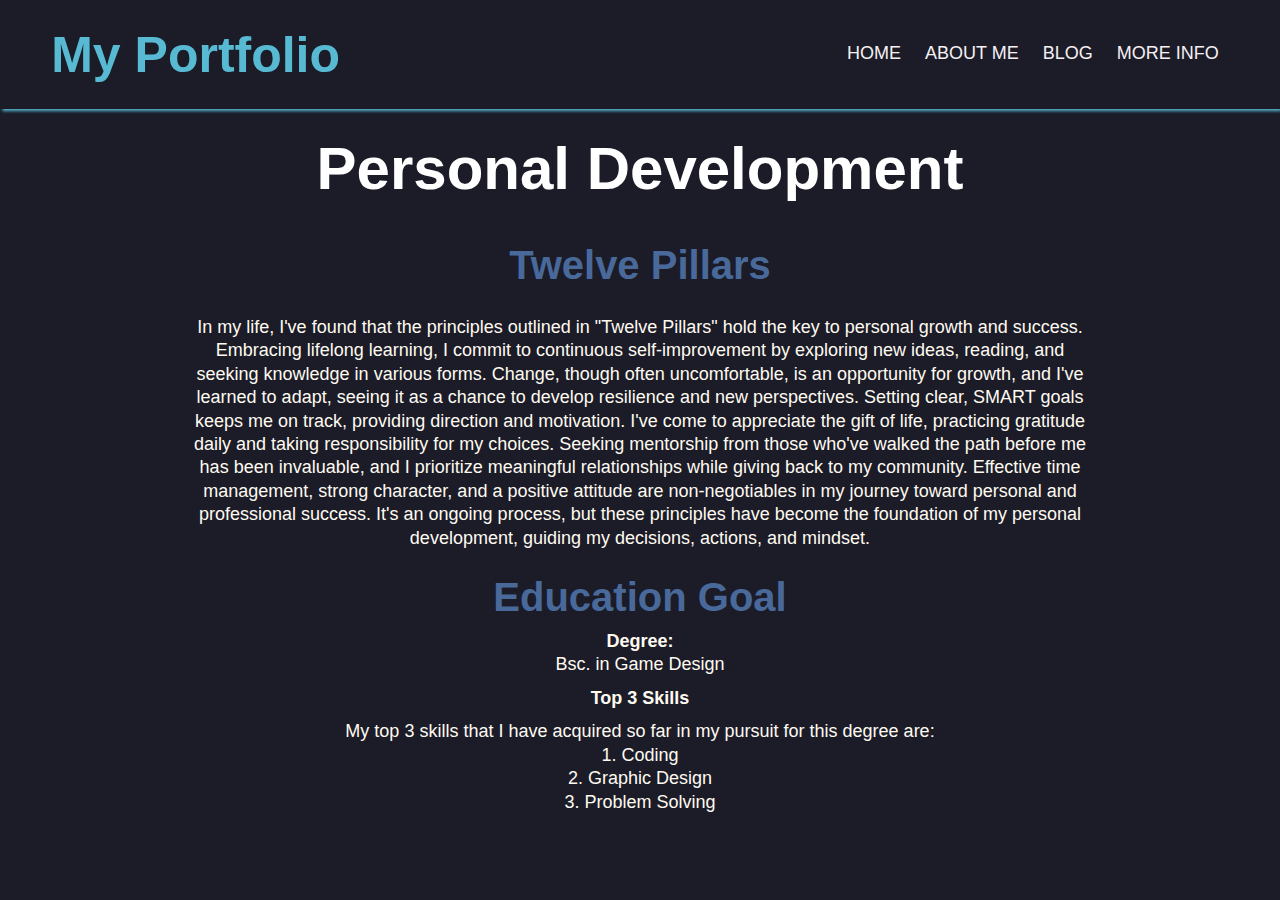
<file: personaldev.html>
<!DOCTYPE html>
<html lang="en">

<head>
	<title>Personal Portfolio</title>
	<meta charset="utf-8">
	<meta name="viewport" content="width=device-width, initial-scale=1.0">
	<link rel="stylesheet" href="style.css">

</head>

<body>

	<section class="header">
		<nav>
			<h1 class="logo">My Portfolio</h1>
			<div class="nav-links">
				<ul>
					<li><a href="index.html">HOME</a></li>
					<li><a href="about.html">ABOUT ME</a></li>
					<li class="dropdown">
                    	<a>BLOG</a>
                    	<div class="dropdown-content">
                        	<a href="blog.html">My Personality</a>
                        	<a href="personaldev.html">Personal Development</a>
                    	</div>
                	</li>
					<li class="dropdown">
						<a>MORE INFO</a>
						<div class="dropdown-content">
							<a href="storyboard.html">Storyboard</a>
							<a href="reference.html">References</a>
						</div>
					</li>
				</ul>
			</div>
		</nav>
	</section>

	<section class="personaldev">
		<h1>Personal Development</h1>

		<div class="p-devcont">
			<h2>Twelve Pillars</h2>
			<p style="padding: 18px 15% 25px 15%;">In my life, I've found that the principles outlined in "Twelve Pillars" hold the key to personal growth and success. Embracing lifelong learning, I commit to continuous self-improvement by exploring new ideas, reading, and seeking knowledge in various forms. Change, though often uncomfortable, is an opportunity for growth, and I've learned to adapt, seeing it as a chance to develop resilience and new perspectives. Setting clear, SMART goals keeps me on track, providing direction and motivation. I've come to appreciate the gift of life, practicing gratitude daily and taking responsibility for my choices. Seeking mentorship from those who've walked the path before me has been invaluable, and I prioritize meaningful relationships while giving back to my community. Effective time management, strong character, and a positive attitude are non-negotiables in my journey toward personal and professional success. It's an ongoing process, but these principles have become the foundation of my personal development, guiding my decisions, actions, and mindset.</p>
			
			<h2>Education Goal</h2>
			<p><b>Degree: </b><br>Bsc. in Game Design</p>
			<p><b>Top 3 Skills</b></p>
			<p>My top 3 skills that I have acquired so far in my pursuit for this degree are:<br>1. Coding<br>2. Graphic Design<br>3. Problem Solving</p>
		</div>
		
	</section>

</body>
</html>
</file>
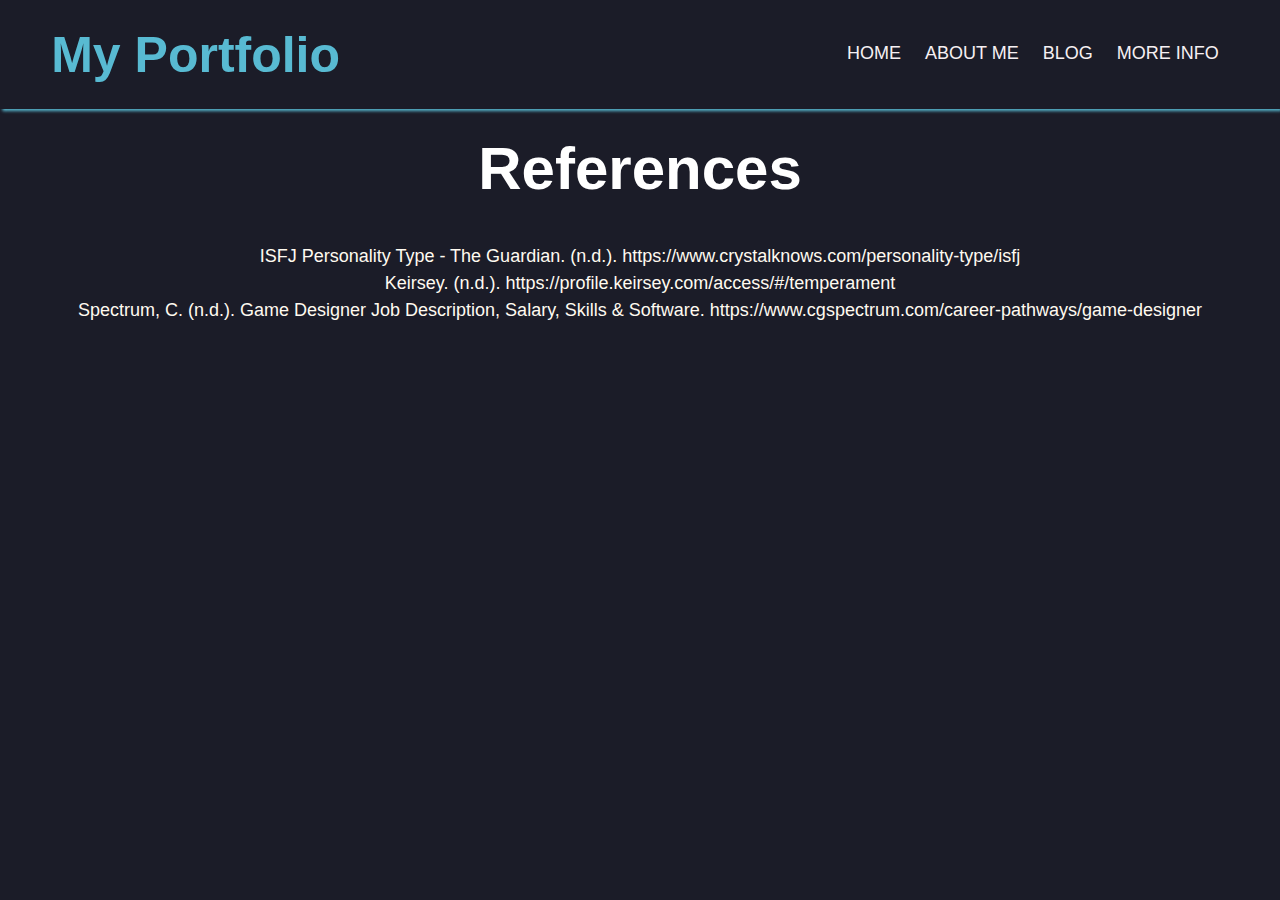
<file: reference.html>
<!DOCTYPE html>
<html lang="en">

<head>
	<title>Personal Portfolio</title>
	<meta charset="utf-8">
	<meta name="viewport" content="width=device-width, initial-scale=1.0">
	<link rel="stylesheet" href="style.css">

</head>

<body>
	<section class="header">
		<nav>
			<h1 class="logo">My Portfolio</h1>
			<div class="nav-links">
				<ul>
					<li><a href="index.html">HOME</a></li>
					<li><a href="about.html">ABOUT ME</a></li>
					<li class="dropdown">
                    	<a>BLOG</a>
                    	<div class="dropdown-content">
                        	<a href="blog.html">My Personality</a>
                        	<a href="personaldev.html">Personal Development</a>
                    	</div>
                	</li>
					<li class="dropdown">
						<a>MORE INFO</a>
						<div class="dropdown-content">
							<a href="storyboard.html">Storyboard</a>
							<a href="reference.html">References</a>
						</div>
					</li>
				</ul>
			</div>
		</nav>
	</section>

    <div class="references">
    	<h1>References</h1>
        <p>ISFJ Personality Type - The Guardian. (n.d.). https://www.crystalknows.com/personality-type/isfj<br> Keirsey. (n.d.). https://profile.keirsey.com/access/#/temperament <br>Spectrum, C. (n.d.). Game Designer Job Description, Salary, Skills & Software. https://www.cgspectrum.com/career-pathways/game-designer</p>
    </div>

</body>
</html>
</file>
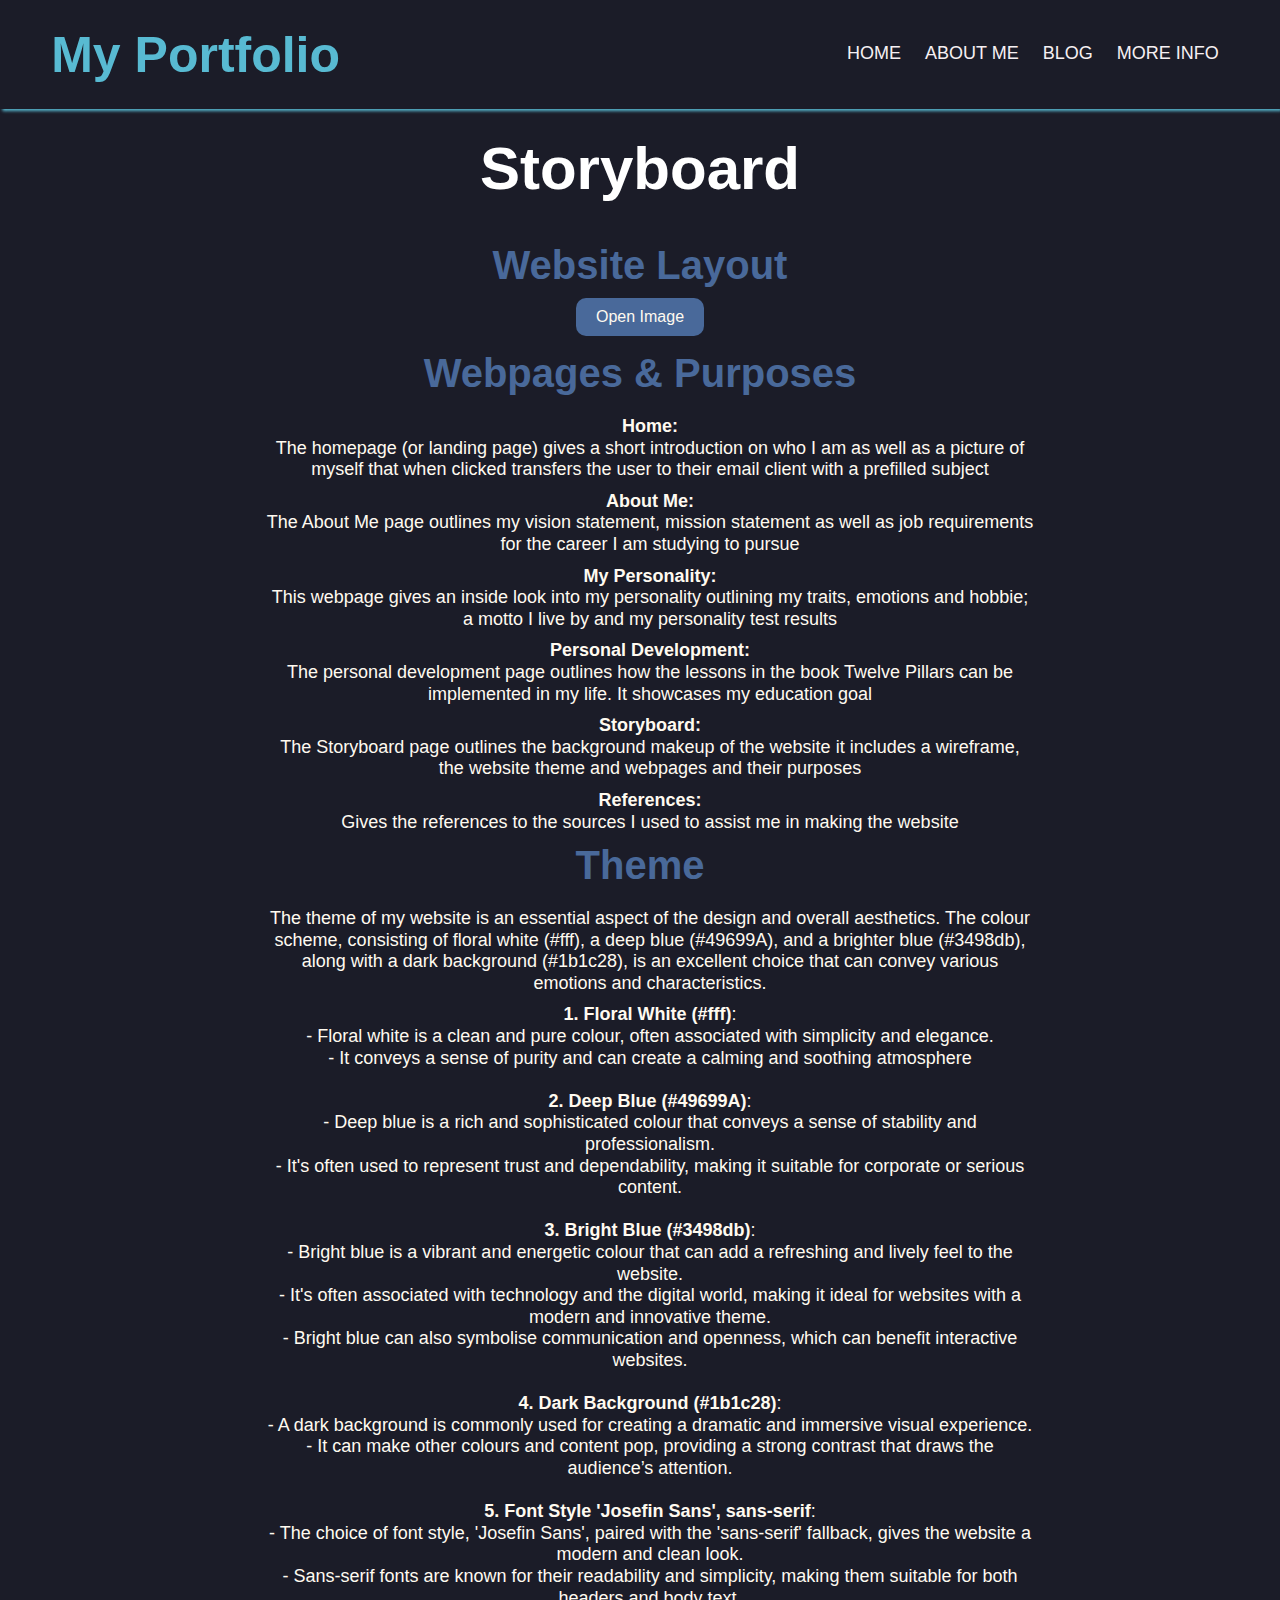
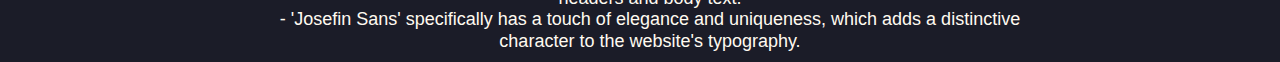
<file: storyboard.html>
<!DOCTYPE html>
<html lang="en">

<head>
	<title>Personal Portfolio</title>
	<meta charset="utf-8">
	<meta name="viewport" content="width=device-width, initial-scale=1.0">
	<link rel="stylesheet" href="style.css">

</head>

<body>
	<section class="header">
		<nav>
			<h1 class="logo">My Portfolio</h1>
			<div class="nav-links">
				<ul>
					<li><a href="index.html">HOME</a></li>
					<li><a href="about.html">ABOUT ME</a></li>
					<li class="dropdown">
                    	<a>BLOG</a>
                    	<div class="dropdown-content">
                        	<a href="blog.html">My Personality</a>
                        	<a href="personaldev.html">Personal Development</a>
                    	</div>
                	</li>
					<li class="dropdown">
						<a>MORE INFO</a>
						<div class="dropdown-content">
							<a href="storyboard.html">Storyboard</a>
							<a href="reference.html">References</a>
						</div>
					</li>
				</ul>
			</div>
		</nav>
	</section>

	<section class="storyboard">
		<h1>Storyboard</h1>		

		<div class="story-content">
			<h2>Website Layout</h2>
			<button>
        		<a href="../Assets/Images/diagram.jpg" target="_blank">Open Image</a>
   		 	</button>

			<h2 style="padding-top: 15px;">Webpages & Purposes</h2>
			<p><b>Home:</b><br>The homepage (or landing page) gives a short introduction on who I am as well as a picture of myself that when clicked transfers the user to their email client with a prefilled subject</p>
			
			<p><b>About Me:</b><br>The About Me page outlines my vision statement, mission statement as well as job requirements for the career I am studying to pursue</p>
			
			<p><b>My Personality:</b><br>This webpage gives an inside look into my personality outlining my traits, emotions and hobbie; a motto I live by and my personality test results</p>
			
			<p><b>Personal Development:</b><br>The personal development page outlines how the lessons in the book Twelve Pillars can be implemented in my life. It showcases my education goal</p>

			<p><b>Storyboard:</b><br>The Storyboard page outlines the background makeup of the website it includes a wireframe, the website theme and webpages and their purposes</p>
			
			<p><b>References:</b><br>Gives the references to the sources I used to assist me in making the website</p>

			<h2>Theme</h2>
			<p>
			The theme of my website is an essential aspect of the design and overall aesthetics. The colour scheme, consisting of floral white (#fff), a deep blue (#49699A), and a brighter blue (#3498db), along with a dark background (#1b1c28), is an excellent choice that can convey various emotions and characteristics.</p>

			<p>
			<b>1. Floral White (#fff)</b>:<br>
		   	- Floral white is a clean and pure colour, often associated with simplicity and elegance.<br>
		   	- It conveys a sense of purity and can create a calming and soothing atmosphere<br><br>
			<b>2. Deep Blue (#49699A)</b>:<br>
		   	- Deep blue is a rich and sophisticated colour that conveys a sense of stability and professionalism.<br>
		   	- It's often used to represent trust and dependability, making it suitable for corporate or serious content.<br><br>
			<b>3. Bright Blue (#3498db)</b>:<br>
		   	- Bright blue is a vibrant and energetic colour that can add a refreshing and lively feel to the website.<br>
		   	- It's often associated with technology and the digital world, making it ideal for websites with a modern and innovative theme.<br>
		   	- Bright blue can also symbolise communication and openness, which can benefit interactive websites.<br><br>

			<b>4. Dark Background (#1b1c28)</b>:<br>
		   	- A dark background is commonly used for creating a dramatic and immersive visual experience.<br>
			- It can make other colours and content pop, providing a strong contrast that draws the audience’s attention.<br><br>
			<b>5. Font Style 'Josefin Sans', sans-serif</b>:<br>
		  	- The choice of font style, 'Josefin Sans', paired with the 'sans-serif' fallback, gives the website a modern and clean look.<br>
		   	- Sans-serif fonts are known for their readability and simplicity, making them suitable for both headers and body text.<br>
		   	- 'Josefin Sans' specifically has a touch of elegance and uniqueness, which adds a distinctive character to the website's typography.
			</p>
		</div>
	</section>
</body>
</html>
</file>
<file: style.css>
*{
	background-color: #1b1c28;
	margin: 0px;
	padding: 0;
}

.header{
	position: fixed;
	top: 0;
	left: 0;
	width: 100%;
	z-index: 2;
	box-shadow:1.5px 2px 3px #58bad2 ;

}
.logo{
	color: #58bad2;
	font-size: 50px;
	font-family: 'Josefin Sans', sans-serif;
}
nav{
	display: flex;
	padding: 2%  4%;
	justify-content: space-between;
	align-items: center;
}
.nav-links{
	flex: 1;
	text-align: right;
	background-color: ;
}
.nav-links ul li{
	list-style: none;
	display: inline-block;
	padding: 8px 10px;
	position: relative;
}
.nav-links ul li a{
	color: #f6f0f3;
	text-decoration: none;
	font-family: 'Josefin Sans', sans-serif;
	font-size: 18px;
}
.nav-links ul li::after{
	content: '';
	width: 0%;
	height: 2px;
	background: #747970;
	display: block;
	margin: auto;
	transition: 0.2s;
}
.nav-links ul li:hover::after{
	width:100%;
}

.nav-links ul li.dropdown:hover .dropdown-content {
    display: block;
}

.nav-links ul li.dropdown .dropdown-content {
    display: none;
    position: absolute;
    background-color: #1b1c28;
    min-width: 160px;
    z-index: 1;
    text-align: left;
}

.nav-links ul li.dropdown .dropdown-content a {
    color: #f6f0f3;
    text-decoration: none;
    padding: 10px;
    display: block;
    transition: 0.2s;
}

.nav-links ul li.dropdown .dropdown-content a:hover {
    background-color: #58bad2;
    color: #1b1c28;
}

.itsme{
	padding:8% 0 0 10%;
	height: 70%;
	width: 80%;
}

.text-box{
	font-family: 'Josefin Sans', sans-serif;
	width: 40%;
	color: #ffffff;
	position: absolute;
	font-size: 18px;
	top: 250%;
	left: 50%;
}
.text-box h1{
	text-shadow: 1px 3px 4px #000000, 1.5px 2px 15px #58bad2;
	color: #58bad2;
	font-size: 42px;
}
.text-box h2{
	font-size: 30px;
	margin:10px 0 0 0;
}
.text-box p{
	line-height: 25px;
	margin: 10px 0 40px;
	font-size: 18px;
}

.itsme img{
	padding-top:70px;
	width:30%;
}
/*About Me Page*/

.aboutme{

}

.aboutme h1{
	margin: 60px 0 80px 0;
	width: 100%;
	top: 40%;
	padding-top: 8%;
	color: #ffff;
	font-size: 60px;
	text-align: center;
	font-family: 'Josefin Sans', sans-serif;
}

.aboutme img{
	width: 30%;
	margin-left: 20px;
}

.about-content{
	text-align: center;
	position: absolute;
	z-index: 1;
	width: 50%;
	top: 32%;
	left: 45%;
	padding: 15px;
	font-family: 'Josefin Sans', sans-serif;
}
.about-content h2{
	padding: 10px;
	color: #49699A;
	font-size: 40px;
}

.about-content p{
	line-height: 120%;
	padding-bottom: 10px;
	color: floralwhite;
	font-size: 18px;
	padding: 10px;
}

.about-content table{
	line-height: 140%;
	padding-top: 10px;
	color: floralwhite;
	font-size: 16px;
}

/*Blog*/

.blog{
	margin: auto;
	font-family: 'Josefin Sans', sans-serif;
}
.blog h1{
	margin: 70px 0 20px 0;
	width: 100%;
	top: 40%;
	padding-top: 5%;
	padding-bottom: 1%;
	color: #ffff;
	font-size: 60px;
	text-align: center;
}
.blog-content{
	color: floralwhite;
	text-align: center;
}
.blog-content h2{
	color: #49699A;
	font-size: 40px;
	padding: 10px;
}

.blog-content h3{
	font-size: 25px;
	padding-bottom: 12px;
	padding-top: 12px;
}

.blog-content p{
	line-height: 120%;
	padding-bottom: 10px;
	color: floralwhite;
	font-size: 18px;
	padding: 10px;
}

.blog-content img{
	border-radius: 10px;
}

.flex{
	display: flex;
	margin: 0 650px 0 650px;
	padding-bottom: 12px;
}
.btext-box{
    border: 1px solid #58bad2;
    border-radius: 10px;
    padding: 15px;
    width: 200px;
    margin: 0 14px; 
    text-align: center;
    flex: 1;
    align-items: center;
}

.personaldev{
	margin: auto;
	font-family: 'Josefin Sans', sans-serif;
	color: floralwhite;
	text-align: center;
}

.personaldev h1{
	margin: 70px 0 40px 0;
	width: 100%;
	top: 40%;
	padding-top: 5%;
	color: #ffff;
	font-size: 60px;
	text-align: center;
}

.p-devcont h2{
	color: #49699A;
	font-size: 40px;
	padding-bottom: 10px;
}

.p-devcont p{
	line-height: 130%;
	font-size: 18px;
	padding-bottom: 10px;
}

.references{
	text-align: center;
	font-family: 'Josefin Sans', sans-serif;
	color: floralwhite;
}

.references h1{
	margin: 70px 0 40px 0;
	width: 100%;
	top: 40%;
	padding-top: 5%;
	color: #ffff;
	font-size: 60px;
	text-align: center;
}

.references p {
	padding: 0 20px 0 20px;
	line-height: 150%;
	font-size: 18px;
	margin: 10px;
}

.references a {
	color: #3498db;
	text-decoration: none;
}

.references a:hover {
	text-decoration: underline;
}

.storyboard{
	text-align: center;
	font-family: 'Josefin Sans',sans-serif;
	color: floralwhite;
}

.storyboard h1{
	margin: 70px 0 40px 0;
	width: 100%;
	top: 40%;
	padding-top: 5%;
	color: #ffff;
	font-size: 60px;
	text-align: center;
}

.story-content h2{
	padding-bottom: 10px;
	color: #49699A;
	font-size: 40px;	
}

.story-content p{
	width: 60%; 
	padding: 0 20% 0 20%;
	line-height: 120%;
	font-size: 18px;
	margin: 10px;
}

.story-content img{
	transform: scale(1.2);
}

.story-content button {
    background-color: #49699A;
    color: #fff;
    border-radius: 10px;
    border: none;
    padding: 10px 20px;
    font-size: 16px;
    cursor: pointer;
}

.story-content button a {
    font-family: 'Josefin Sans',sans-serif;
    background-color: #49699A;
    text-decoration: none;
    color: floralwhite;
}

.story-content button a:hover {
	color: #151515;
    background-color: lightcyan;
}

.story-content button:hover {
    background-color: lightcyan;
}
</file>
